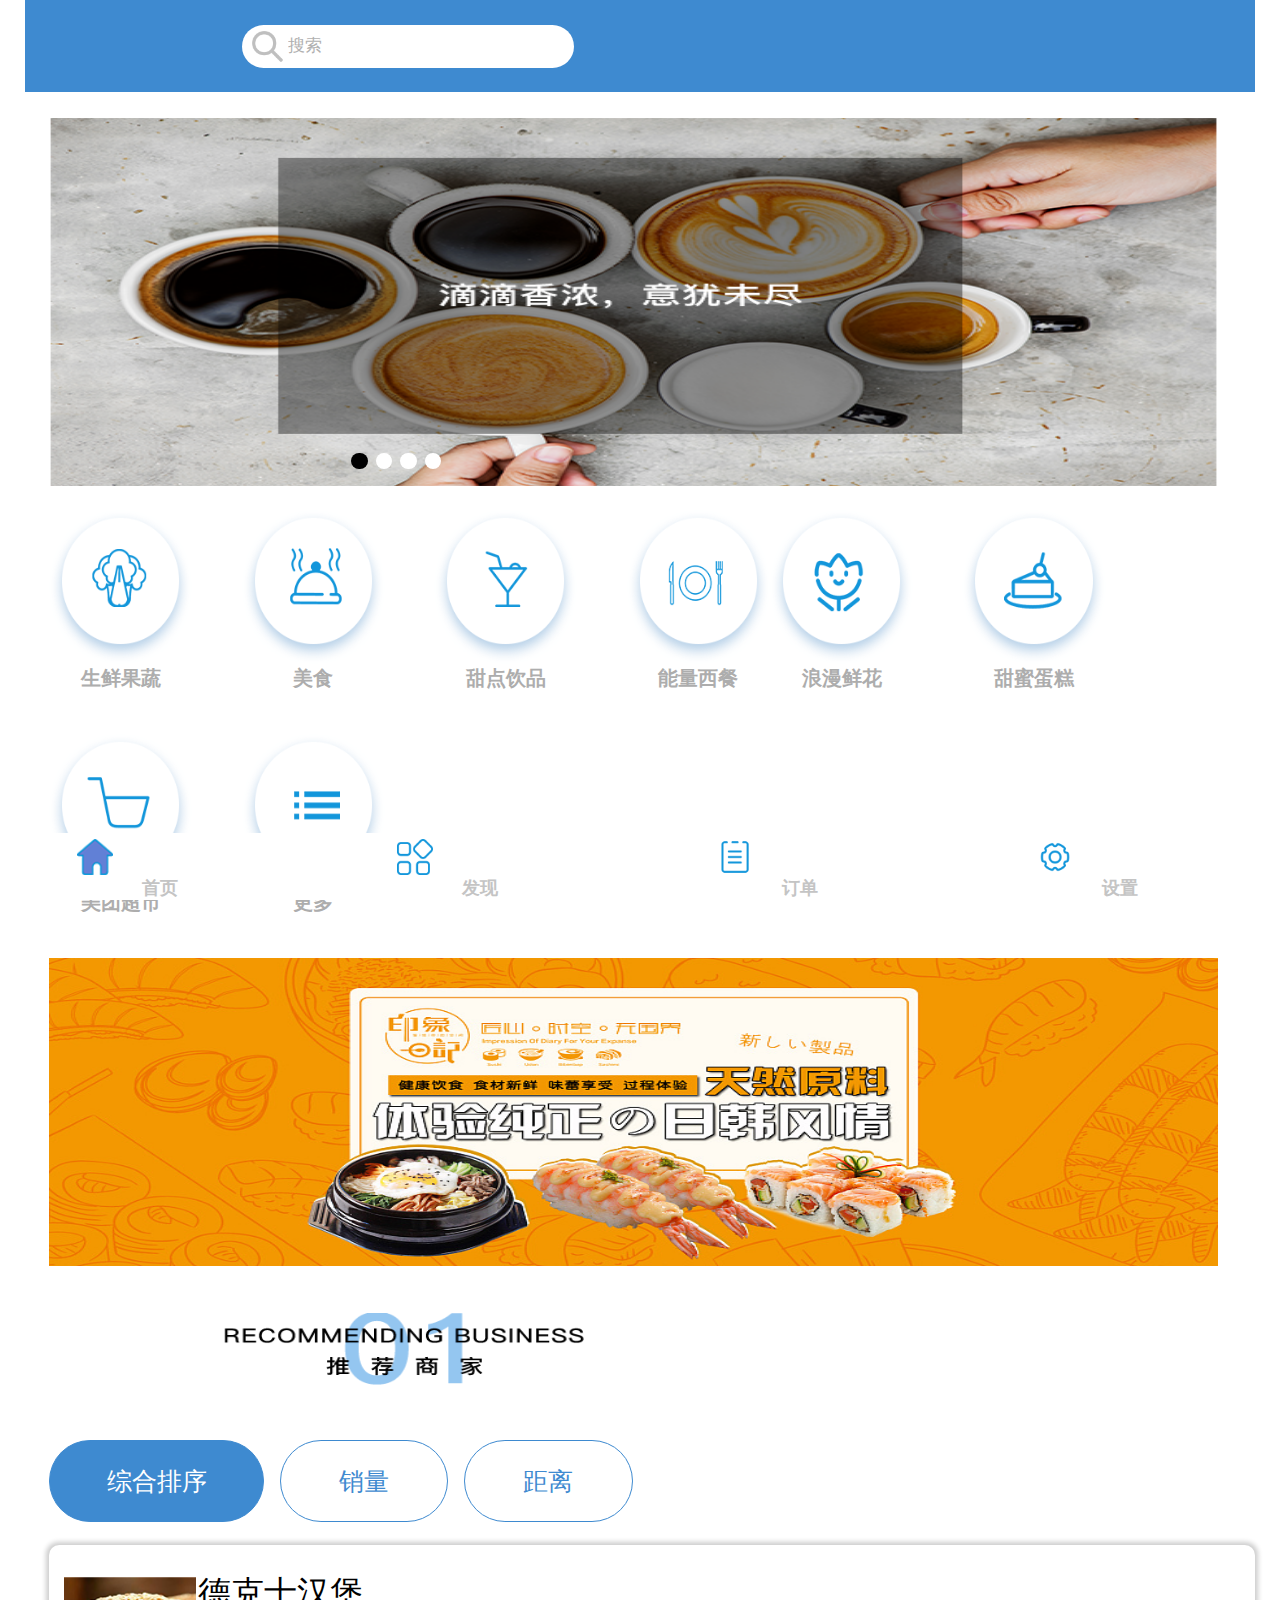
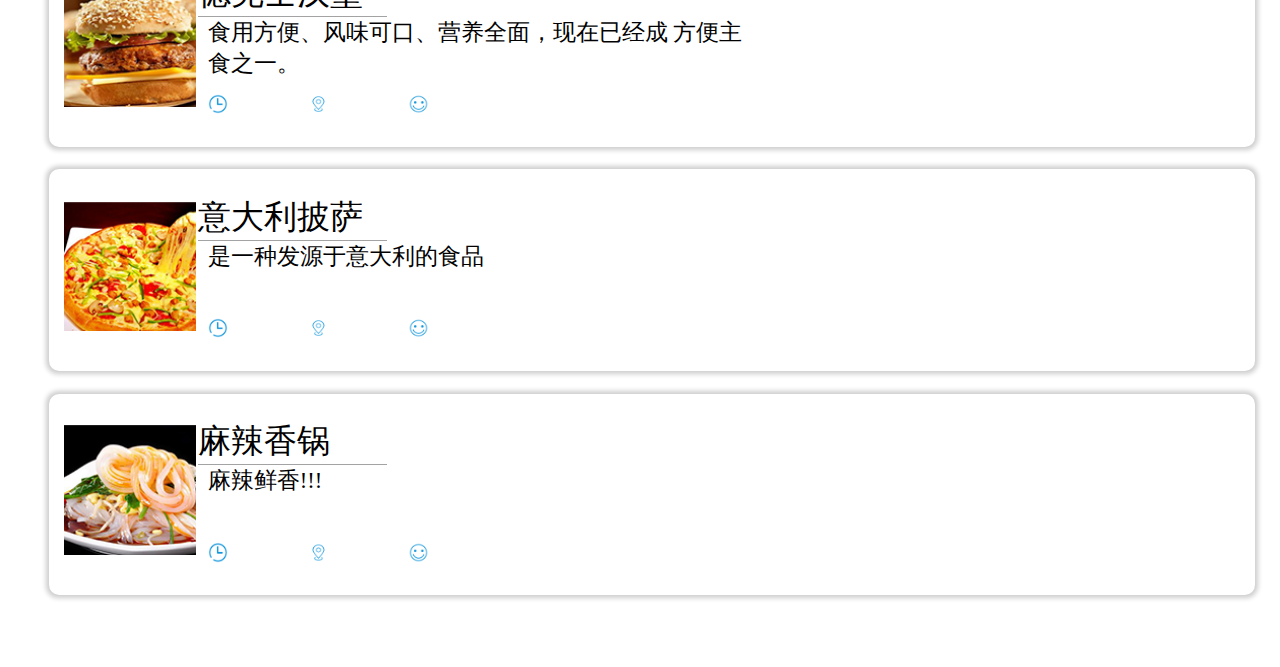
<file: index.html>
<!DOCTYPE html>
<html lang="en">
<head>
	<meta charset="UTF-8">
	<title>外卖</title>
	<meta name="viewport" content="width=device-width,initial-scale=1.0,maximum-scale=1.0,user-scalable=no">
	<link rel="stylesheet" href="css/index.css">
	<link rel="stylesheet" href="css/rem.css">
	<link rel="stylesheet" href="css/base.css">
</head>
<body>
<!-- 头部开始 -->
	<header>
		<input type="text" placeholder="搜索" style="outline: none;">
	</header>
	<!--头部结束  -->
	<!-- banner开始 -->
	<div class="banner">
		<img src="img/didi.png" alt="">
		<div class="lunbo">
			<div class="yuan"></div>
			<div class="yuan"></div>
			<div class="yuan"></div>
			<div class="yuan"></div>
		</div>
	</div>
	<!-- banner结束 -->
	<!-- 导航栏开始 -->
	<nav>
		<ul>
			<li>
				<img src="img/shucai.png" alt="">
				<h3>生鲜果蔬</h3>
			</li>
			<li>
				<img src="img/meishi.png" alt="">
				<h3>美食</h3>
			</li>
			<li>
				<img src="img/yinping.png" alt="">
				<h3>甜点饮品</h3>
			</li>
			<li>
				<img src="img/xican.png" alt="">
				<h3>能量西餐</h3>
			</li>
			<li>
				<img src="img/xianhua.png" alt="">
				<h3>浪漫鲜花</h3>
			</li>
			<li>
				<img src="img/dangao.png" alt="">
				<h3>甜蜜蛋糕</h3>
			</li>
			<li>
				<img src="img/chaoshi.png" alt="">
				<h3>美团超市</h3>
			</li>
			<li>
				<img src="img/gengduo.png" alt="">
				<h3>更多</h3>
			</li>
		</ul>
	</nav>
	<!-- 导航栏结束 -->
	<!-- 广告图开始 -->
	<div class="guang">
		<img src="img/guanggao.png" alt="">
	</div>
	<!-- 广告图结束 -->
	<!-- 推荐开始 -->
	<div class="tuijian">
		<img src="img/Recommendingbusiness.png" alt="">
	</div>
	<!-- 推荐结束 -->
	<!-- 综销距开始 -->
	<div class="zxj">
		<div class="z">综合排序</div>
		<div class="x">销量</div>
		<div class="j">距离</div>
	</div>
	<!-- 综销距结束 -->
	<!-- 内容开始 -->
	<div class="nei">
		<ul>
			<li>
				<div class="left">
					<div class="tu">
						<img src="img/hanbao.png" alt="">
					</div>
				</div>
				<div class="right">
					<div class="n1">德克士汉堡</div>
					<div class="n2">食用方便、风味可口、营养全面，现在已经成
方便主食之一。</div>
					<div class="n3">
						<div class="x">
							<div class="d1">
								<img src="img/shijian.png" alt="">
							</div>
							<div class="d2">20min</div>
						</div>
						<div class="x">
							<div class="d1">
								<img src="img/weizhi.png" alt="">
							</div>
							<div class="d2">20min</div>
						</div>
						<div class="x">
							<div class="d1">
								<img src="img/haoping.png" alt="">
							</div>
							<div class="d2">20min</div>
						</div>
					</div>
					<!-- <div class="xing"></div> -->
				</div>
			</li>
			<li>
				<div class="left">
					<div class="tu">
						<img src="img/pisa.png" alt="">
					</div>
				</div>
				<div class="right">
					<div class="n1">意大利披萨</div>
					<div class="n2">是一种发源于意大利的食品 </div>
					<div class="n3">
						<div class="x">
							<div class="d1">
								<img src="img/shijian.png" alt="">
							</div>
							<div class="d2">20min</div>
						</div>
						<div class="x">
							<div class="d1">
								<img src="img/weizhi.png" alt="">
							</div>
							<div class="d2">20min</div>
						</div>
						<div class="x">
							<div class="d1">
								<img src="img/haoping.png" alt="">
							</div>
							<div class="d2">20min</div>
						</div>
					</div>
				</div>
			</li>
			<a href="list.html"><li>
				<div class="left">
					<div class="tu">
						<img src="img/liangpi.png" alt="">
					</div>
				</div>
				<div class="right">
					<div class="n1">麻辣香锅</div>
					<div class="n2">麻辣鲜香!!!</div>
					<div class="n3">
						<div class="x">
							<div class="d1">
								<img src="img/shijian.png" alt="">
							</div>
							<div class="d2">20min</div>
						</div>
						<div class="x">
							<div class="d1">
								<img src="img/weizhi.png" alt="">
							</div>
							<div class="d2">20min</div>
						</div>
						<div class="x">
							<div class="d1">
								<img src="img/haoping.png" alt="">
							</div>
							<div class="d2">20min</div>
						</div>
					</div>
				</div>
			</li></a>
		</ul>
	</div>
	<!-- 底部开始 -->
	<div class="xia">
		<a href="">
		<div class="tu">
			<img src="img/shouyev.png" alt="">
		</div>
		<h3>首页</h3>
		</a>
		<a href="">
			<div class="tu">
			<img src="img/faxian.png" alt="">
		</div>
		<h3>发现</h3>
		</a>
		<a href="">
			<div class="tu">
			<img src="img/dingdan.png" alt="">
		</div>
		<h3>订单</h3>
		</a>
		<a href="Personal.html">
			<div class="tu">
			<img src="img/shezhi.png" alt="">
		</div>
		<h3>设置</h3>
		</a>
	</div>
</body>
</html>
</file>
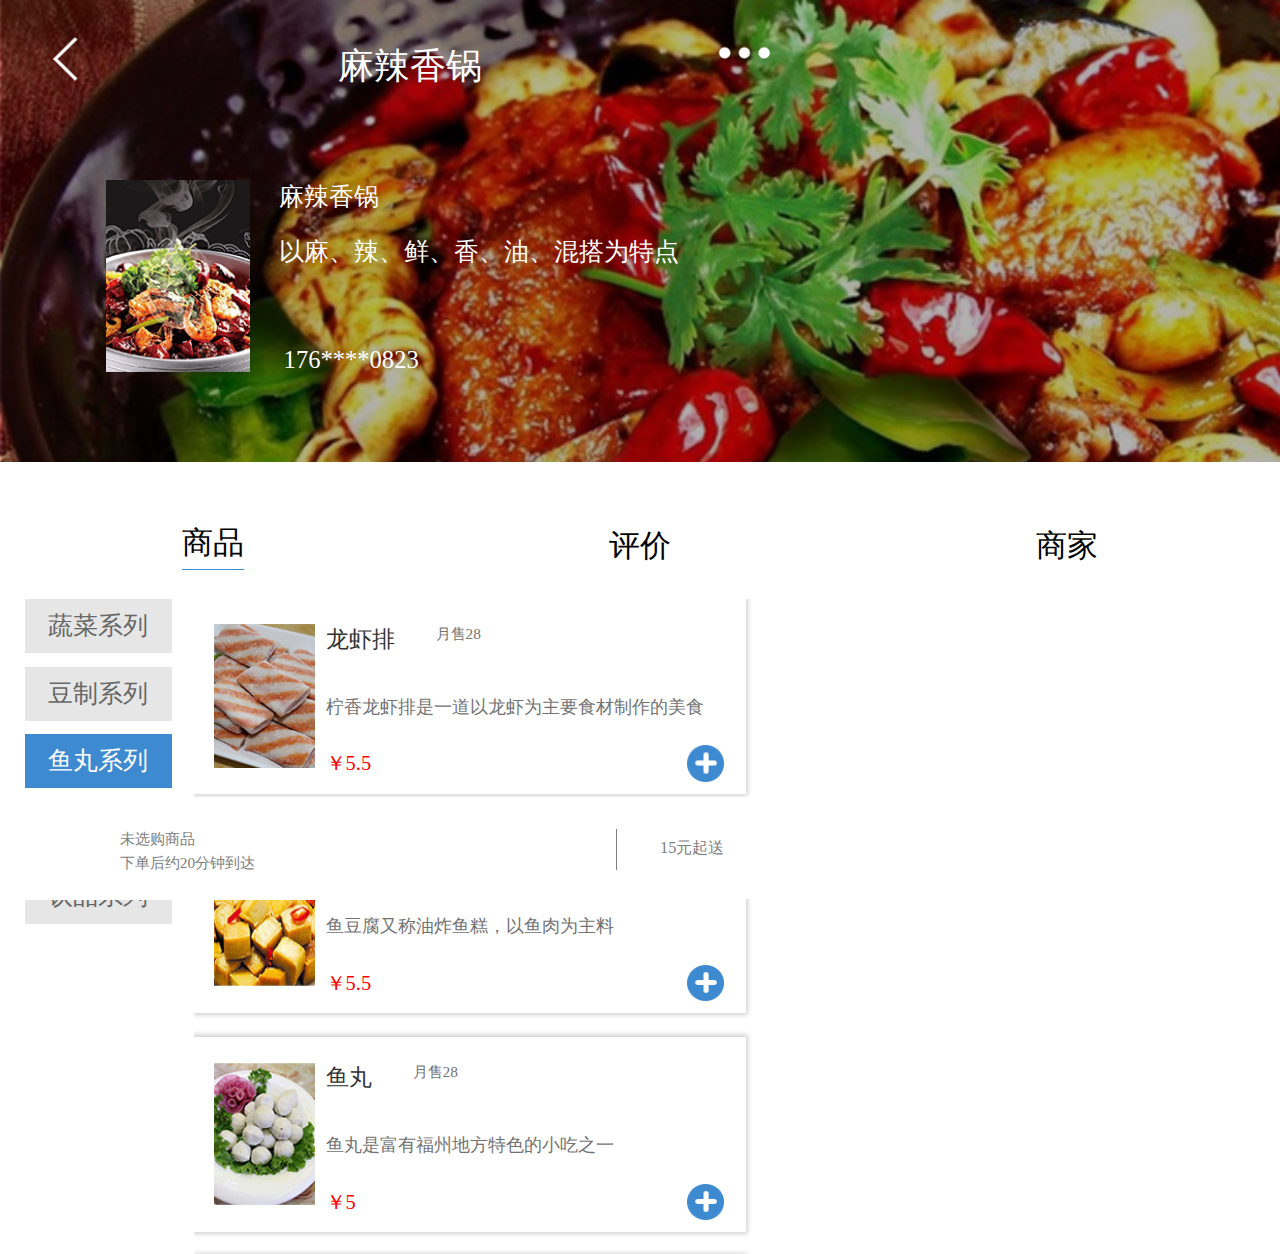
<file: list.html>
<!DOCTYPE html>
<html lang="en">
<head>
	<meta charset="UTF-8">
	<title>菜单页</title>
	<meta name="viewport" content="width=device-width,initial-scale=1.0,maximum-scale=1.0,user-scalable=no">
	<link rel="stylesheet" href="css/list.css">
	<link rel="stylesheet" href="css/rem.css">
	<link rel="stylesheet" href="css/base.css">
	<link rel="stylesheet" href="http://at.alicdn.com/t/font_909493_z1lm357cuol.css">
</head>
<body>
	<!-- 导航栏开始 -->
	<header>
		<div class="top">
			<a href="index.html"><div class="left">
				<img src="img/fanhui.png" alt="">
			</div></a>
			<div class="zhong">麻辣香锅</div>
			<div class="right">
				<img src="img/gengduo (2).png" alt="">
			</div>
		</div>
		<div class="list">
			<div class="tu">
				<img src="img/timg(3).png" alt="">
			</div>
			<div class="right">
				<div class="z">麻辣香锅</div>
				<div class="z2">以麻、辣、鲜、香、油、混搭为特点</div>
				<div class="z3">
					<i class="iconfont icon-xing"></i>
					<i class="iconfont icon-xing"></i>
					<i class="iconfont icon-xing"></i>
					<i class="iconfont icon-xing"></i>
				</div>
				<div class="z4"><i class="iconfont icon-dianhua"></i>176****0823</div>
			</div>
		</div>
	</header>
	<!-- 导航栏结束 -->
	<!-- 商品商开始 -->
	<div class="sps">
		<ul>
			<li class="shang">商品</li>
			<li>评价</li>
			<li>商家</li>
		</ul>
	</div>
	<!-- 商品商结束 -->
	<!-- 内容开始 -->
	<div class="nei">
		<div class="left">
			<ul>
				<li>蔬菜系列</li>
				<li>豆制系列</li>
				<li class="yuwan">鱼丸系列</li>
				<li>蘑菇系列</li>
				<li>饮品系列</li>
			</ul>
		</div>
		<div class="right">
			<ul>
				<li>
					<div class="tu">
						<img src="img/longxiapai.png" alt="">
					</div>
					<div class="z">
						<div class="r">
							<i class="n1">龙虾排</i>
							<i class="n2">月售28</i>
						</div>
						<p class="z1">柠香龙虾排是一道以龙虾为主要食材制作的美食</p>
						<div class="z2">
							<div class="qian">￥5.5</div>
							<div class="jia">
								<img src="img/jia.png" alt="">
							</div>
						</div>
					</div>
				</li>
				<li>
					<div class="tu">
						<img src="img/yudoufu.png" alt="">
					</div>
					<div class="z">
						<div class="r">
							<div class="n1">鱼豆腐</div>
							<div class="n2">月售28</div>
						</div>
						<div class="z1">鱼豆腐又称油炸鱼糕，以鱼肉为主料</div>
						<div class="z2">
							<div class="qian">￥5.5</div>
							<div class="jia">
								<img src="img/jia.png" alt="">
							</div>
						</div>
					</div>
				</li>
				<li>
					<div class="tu">
						<img src="img/yuwan.png" alt="">
					</div>
					<div class="z">
						<div class="r">
							<div class="n1">鱼丸</div>
							<div class="n2">月售28</div>
						</div>
						<div class="z1">鱼丸是富有福州地方特色的小吃之一</div>
						<div class="z2">
							<div class="qian">￥5</div>
							<div class="jia">
								<img src="img/jia.png" alt="">
							</div>
						</div>
					</div>
				</li>
				<li>
					<div class="tu">
						<img src="img/xiajiao.png" alt="">
					</div>
					<div class="z">
						<div class="r">
							<div class="n1">虾饺</div>
							<div class="n2">月售28</div>
						</div>
						<div class="z1">虾饺是广东地区著名的传统小吃</div>
						<div class="z2">
							<div class="qian">￥7</div>
							<div class="jia">
								<img src="img/jia.png" alt="">
							</div>
						</div>
					</div>
				</li>
				<li>
					<div class="tu">
						<img src="img/xiebang.png" alt="">
					</div>
					<div class="z">
						<div class="r">
							<div class="n1">蟹棒</div>
							<div class="n2">月售28</div>
						</div>
						<div class="z1">蟹棒，又称蟹足棒是鱼糜加工的传统产品</div>
						<div class="z2">
							<div class="qian">￥5</div>
							<div class="jia">
								<img src="img/jia.png" alt="">
							</div>
						</div>
					</div>
				</li>
			</ul>
		</div>
	</div>
	<!-- 内容结束 -->
	<!-- 底部开始 -->
	<div class="dibu">
		<div class="left">
			<div class="qwe"><i class="iconfont icon-gouwuche"></i></div>
			<div class="right">
				<div class="qwe1">未选购商品</div>
				<div class="qwe2">下单后约20分钟到达</div>
			</div>
		</div>
		<a href="method.html"><div class="right1">15元起送</div></a>
	</div>
	<!-- 底部开始 -->
</body>
</html>
</file>
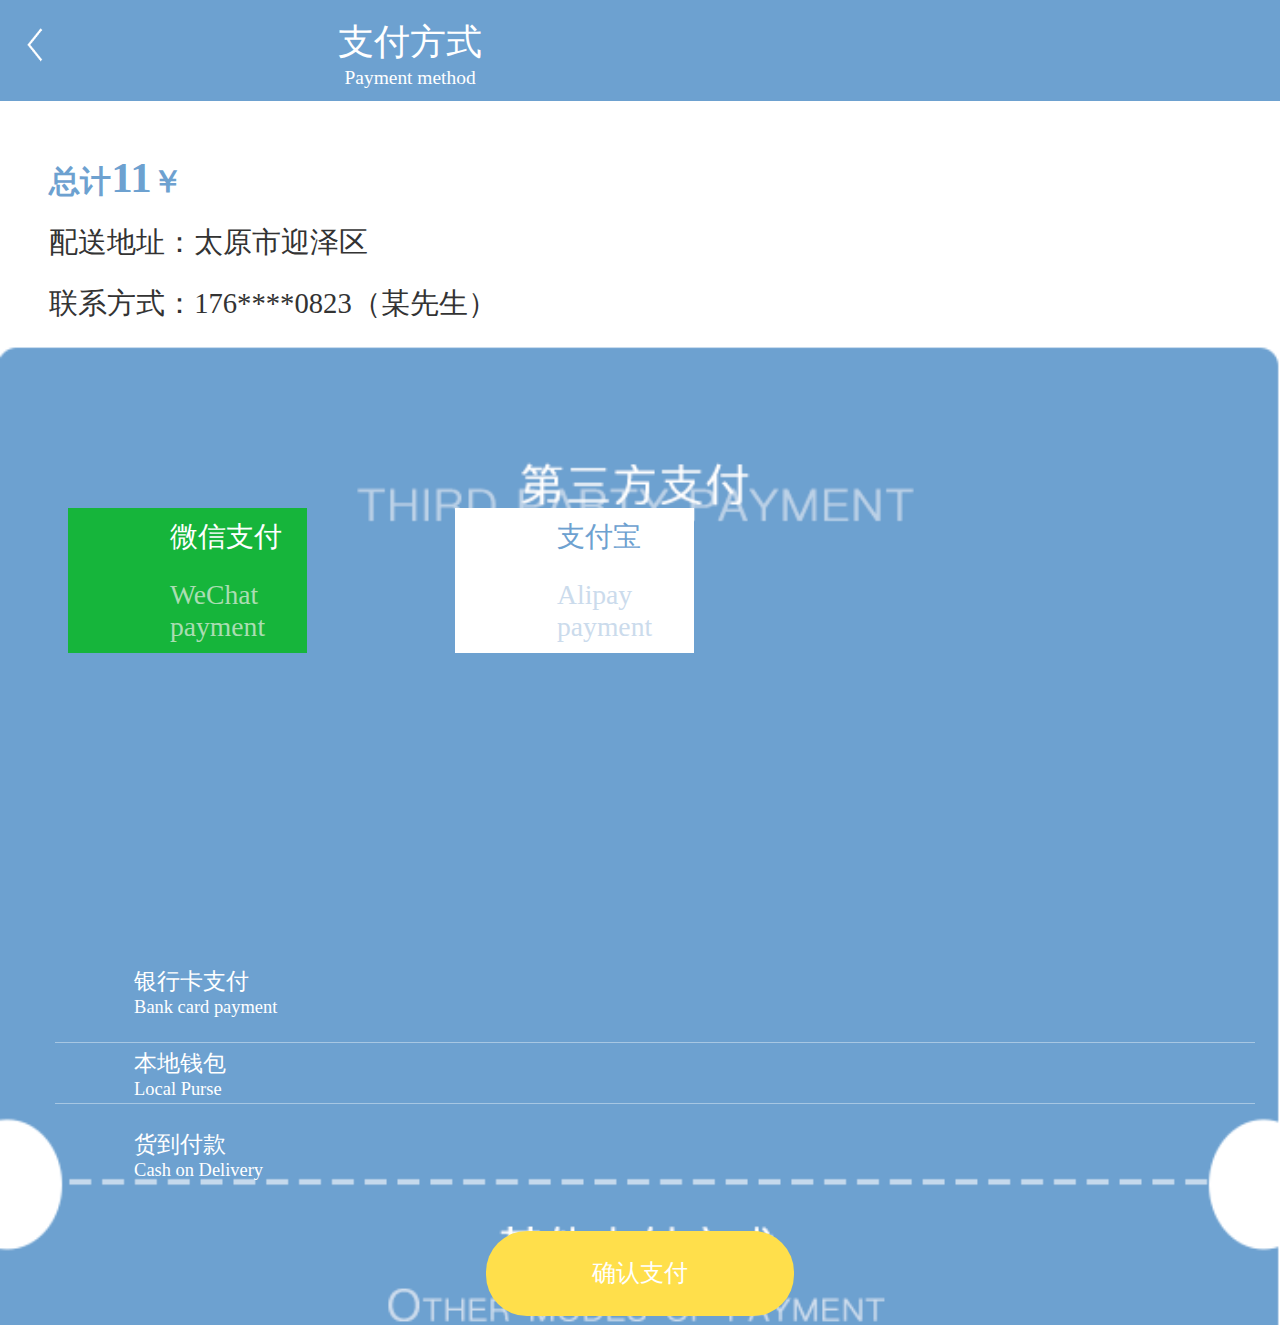
<file: method.html>
<!DOCTYPE html>
<html lang="en">
<head>
	<meta charset="UTF-8">
	<title>支付方式</title>
	<meta name="viewport" content="width=device-width,initial-scale=1.0,maximum-scale=1.0,user-scalable=no">
	<link rel="stylesheet" href="css/method.css">
	<link rel="stylesheet" href="css/rem.css">
	<link rel="stylesheet" href="css/base.css">
	<link rel="stylesheet" href="http://at.alicdn.com/t/font_911552_wh1eone0g1p.css">
</head>
<body>
	<!-- 导航栏开始 -->
	<header>
		<a href="list.html"><img src="img/fanhui.png" alt=""></a>
		<div class="wenzi">
			<h2>支付方式</h2>
			<p>Payment method</p>
		</div>
	</header>
	<!-- 导航栏结束 -->
	<!-- 总计开始 -->
	<div class="money">
		<h2>总计<span>11</span>￥</h2>
		<h3>配送地址：<span>太原市迎泽区</span></h3>
		<p>联系方式：<span>176****0823（某先生）</span></p>
	</div>
	<!-- 总计结束 -->
	<!-- 内容 开始-->
	<div class="content">
		<div class="top">
			<div class="n">
				<div class="r1"><i class="iconfont icon-weixin"></i></div>
				<div class="l1">
					<h2>微信支付</h2>
					<h3>WeChat</h3>
					<p>payment</p>
				</div>
			</div>
			<div class="n1">
				<div class="r1"><i class="iconfont icon-alipay"></i></div>
				<div class="l1">
					<h2>支付宝</h2>
					<h3>Alipay </h3>
					<p>payment</p>
				</div>
			</div>
		</div>
		<div class="xia">
			<ul>
				<li>
					<div class="yin"><i class="iconfont icon-yinhangqiashezhi"></i></div>
					<div class="zi">
						<h3>银行卡支付</h3>
						<p>Bank card payment</p>
					</div>
				</li>
				<li>
					<div class="yin"><i class="iconfont icon-tubiaolunkuo-"></i></div>
					<div class="zi">
						<h3>本地钱包</h3>
						<p>Local Purse</p>
					</div>
				</li>
				<li>
					<div class="yin"><i class="iconfont icon-huodaofukuan"></i></div>
					<div class="zi">
						<h3>货到付款</h3>
						<p>Cash on Delivery</p>
					</div>
				</li>
			</ul>
		</div>
		<div class="dibu">
			<a href="touch.html"><div class="wai">
				<p>确认支付</p>
			</div></a>
		</div>
	</div>
</body>
</html>
</file>
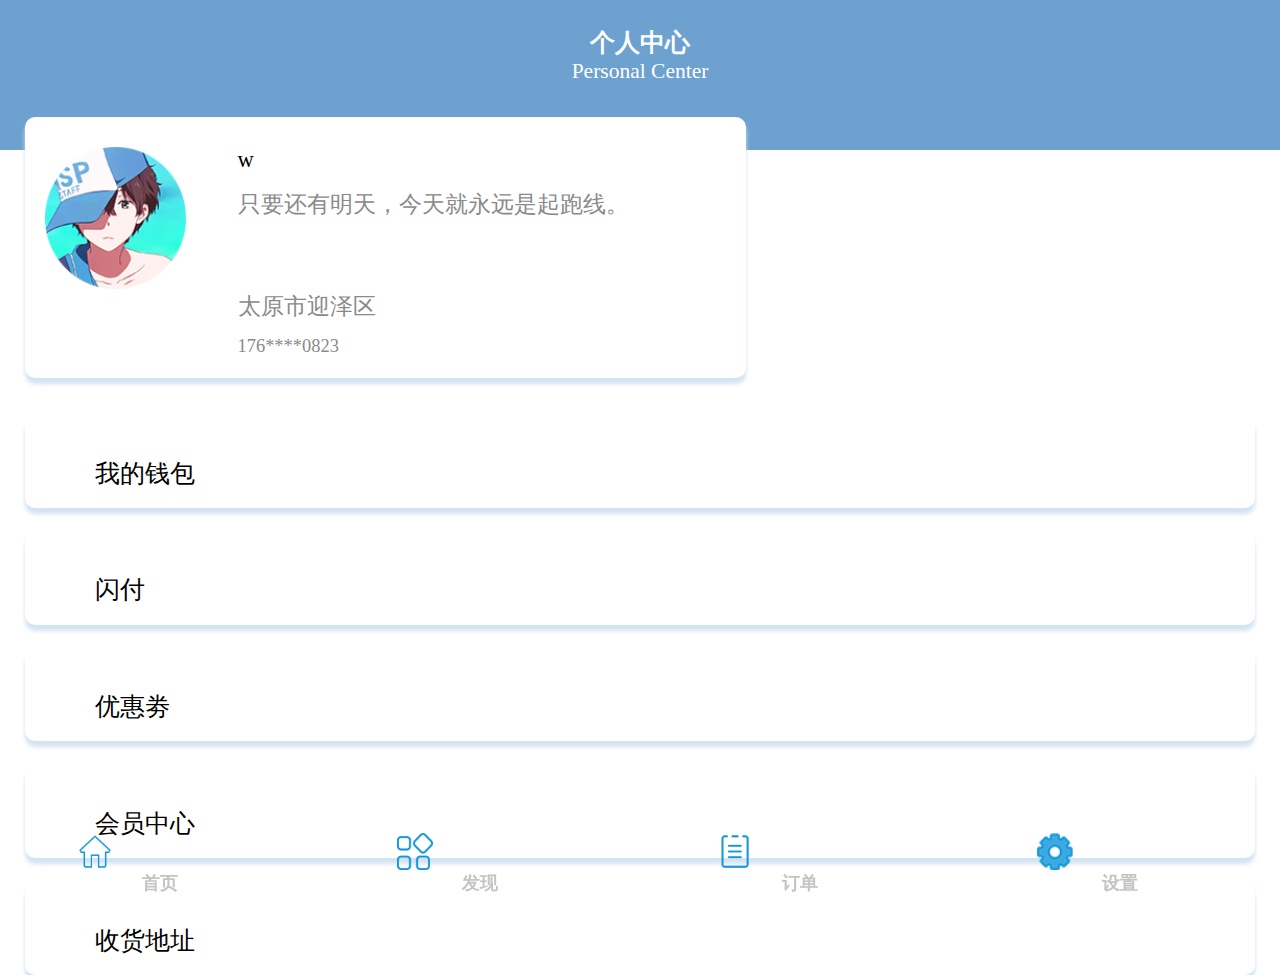
<file: Personal.html>
<!DOCTYPE html>
<html lang="en">
<head>
	<meta charset="UTF-8">
	<title>个人中心</title>
	<meta name="viewport" content="width=device-width,initial-scale=1.0,maximum-scale=1.0,user-scalable=no">
	<link rel="stylesheet" href="css/Personal.css">
	<link rel="stylesheet" href="css/rem.css">
	<link rel="stylesheet" href="css/base.css">
	<link rel="stylesheet" href="http://at.alicdn.com/t/font_913395_vr5qx56hm1.css">
</head>
<body>
	<header>
		<div class="left"><i class="iconfont icon-shezhi2"></i></div>
		<div class="z">
			<h3>个人中心</h3>
			<p>Personal Center</p>
		</div>
		<div class="right"><i class="iconfont icon-xinxi"></i></div>
	</header>
	<div class="xinxi">
		<div class="left">
			<img src="img/298e2b3779f2b99d2ad9f8416ae2eeee46359347166a7-R8m72o_fw658.png" alt="">
		</div>
		<div class="right">
			<p>w</p>
			<h2>只要还有明天，今天就永远是起跑线。</h2>
			<div class="wz">
				<i class="iconfont icon-star"></i>
				<i class="iconfont icon-star"></i>
				<i class="iconfont icon-star"></i>
				<i class="iconfont icon-star"></i>
			</div>
			<h3><i class="iconfont icon-weizhi"></i>太原市迎泽区</h3>
			<div class="dh"><i class="iconfont icon-weibiaoti-"></i>176****0823</div>
		</div>
	</div>
	<div class="neirong">
		<ul>
			<li><i class="iconfont icon-qianbao"></i><p>我的钱包</p></li>
			<li><i class="iconfont icon-quick-pass"></i><p>闪付</p></li>
			<li><i class="iconfont icon-wodeyouhuijuan"></i><p>优惠劵</p></li>
			<li><i class="iconfont icon-huiyuan"></i><p>会员中心</p></li>
			<li><i class="iconfont icon-shouhuodizhi-"></i><p>收货地址</p></li>
		</ul>
	</div>
	<div class="xia">
		<a href="index.html">
		<div class="tu">
			<img src="img/shouye.png" alt="">
		</div>
		<h3>首页</h3>
		</a>
		<a href="">
			<div class="tu">
			<img src="img/faxian.png" alt="">
		</div>
		<h3>发现</h3>
		</a>
		<a href="">
			<div class="tu">
			<img src="img/dingdan.png" alt="">
		</div>
		<h3>订单</h3>
		</a>
		<a href="">
			<div class="tu">
			<img src="img/shezhiv.png" alt="">
		</div>
		<h3>设置</h3>
		</a>
	</div>
</body>
</html>
</file>
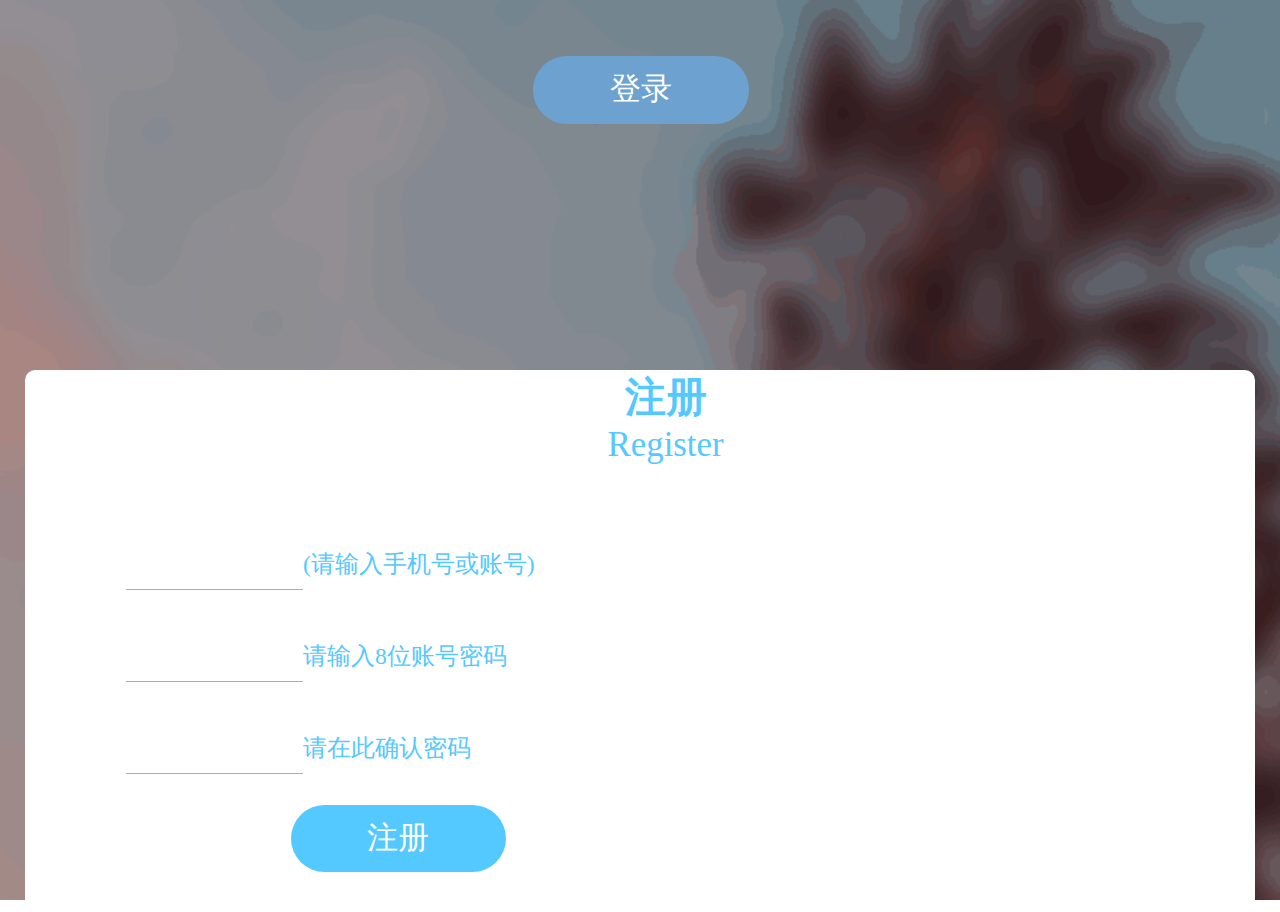
<file: register.html>
<!DOCTYPE html>
<html lang="en">
<head>
	<meta charset="UTF-8">
	<title>注册</title>
	<meta name="viewport" content="width=device-width,initial-scale=1.0,maximum-scale=1.0,user-scalable=no">
	<link rel="stylesheet" href="css/register.css">
	<link rel="stylesheet" href="css/rem.css">
	<link rel="stylesheet" href="css/base.css">
	<link rel="stylesheet" href="http://at.alicdn.com/t/font_913312_eaaud9gxmfh.css">
</head>
<body>
	<header>
		<a href="Sign in.html"><div class="top">登录</div></a>
		<div class="zhong">
			<div class="top1">
				<h3>注册</h3>
				<p>Register</p>
			</div>
			<ul>
				<li>
					<div class="left"><i class="iconfont icon-zhanghao"></i></div>
					<input type="text">
					<p>(请输入手机号或账号)</p>
				</li>
				<li>
					<div class="left"><i class="iconfont icon-mima"></i></div>
					<input type="password">
					<p>请输入8位账号密码</p>
				</li>
				<li>
					<div class="left"><i class="iconfont icon-mima"></i></div>
					<input type="password">
					<p>请在此确认密码</p>
				</li>
			</ul>
			<a href="Sign in.html"><div class="xia">注册</div></a>
		</div>
	</header>
</body>
</html>
</file>
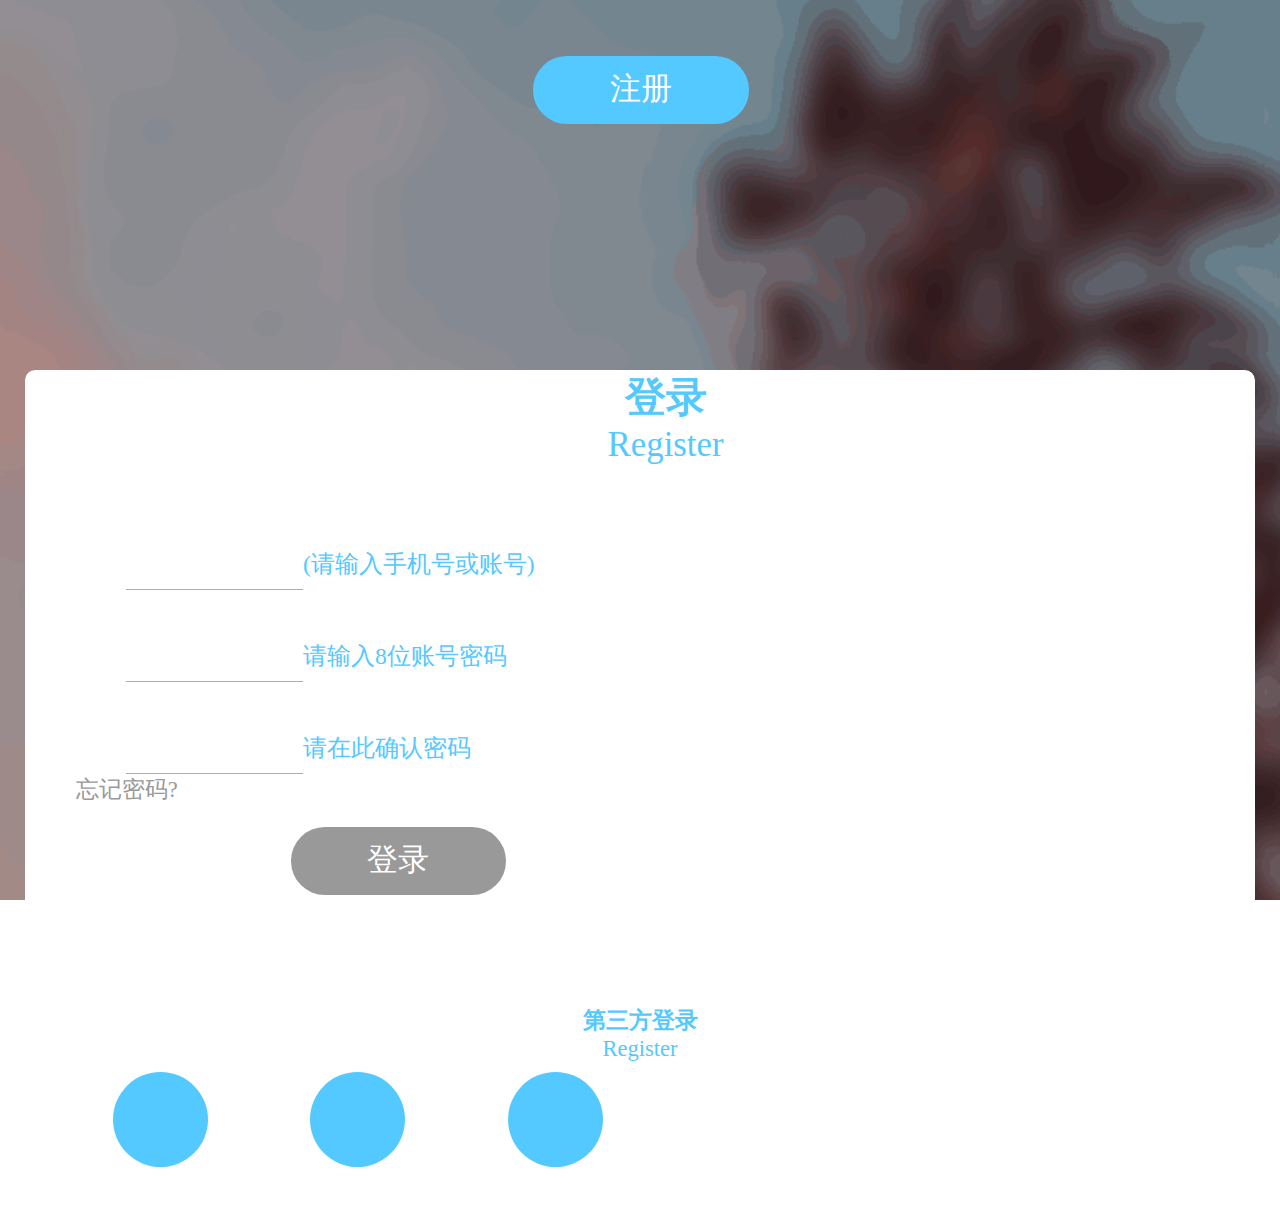
<file: Sign in.html>
<!DOCTYPE html>
<html lang="en">
<head>
	<meta charset="UTF-8">
	<title>登录</title>
	<meta name="viewport" content="width=device-width,initial-scale=1.0,maximum-scale=1.0,user-scalable=no">
	<link rel="stylesheet" href="css/Sign in.css">
	<link rel="stylesheet" href="css/rem.css">
	<link rel="stylesheet" href="css/base.css">
	<link rel="stylesheet" href="http://at.alicdn.com/t/font_913312_hiebal9moad.css">
</head>
<body>
	<header>
		<a href="register.html"><div class="top">注册</div></a>
		<div class="zhong">
			<div class="top1">
				<h3>登录</h3>
				<p>Register</p>
			</div>
			<ul>
				<li>
					<div class="left"><i class="iconfont icon-zhanghao"></i></div>
					<input type="text">
					<p>(请输入手机号或账号)</p>
				</li>
				<li>
					<div class="left"><i class="iconfont icon-mima"></i></div>
					<input type="password">
					<p>请输入8位账号密码</p>
				</li>
				<li>
					<div class="left"><i class="iconfont icon-mima"></i></div>
					<input type="password">
					<p>请在此确认密码</p>
				</li>
			</ul>
			<div class="cuo">忘记密码?</div>
			<a href="index.html"><div class="xia">登录</div></a>
		</div>
		<div class="dibu">
			<div class="d">
				<h3>第三方登录</h3>
				<p>Register</p>
			</div>
			<div class="d1">
				<ul>
					<li><i class="iconfont icon-qq"></i></li>
					<li><i class="iconfont icon-weixin"></i></li>
					<li><i class="iconfont icon-weibo"></i></li>
				</ul>
			</div>
		</div>
	</header>
</body>
</html>
</file>
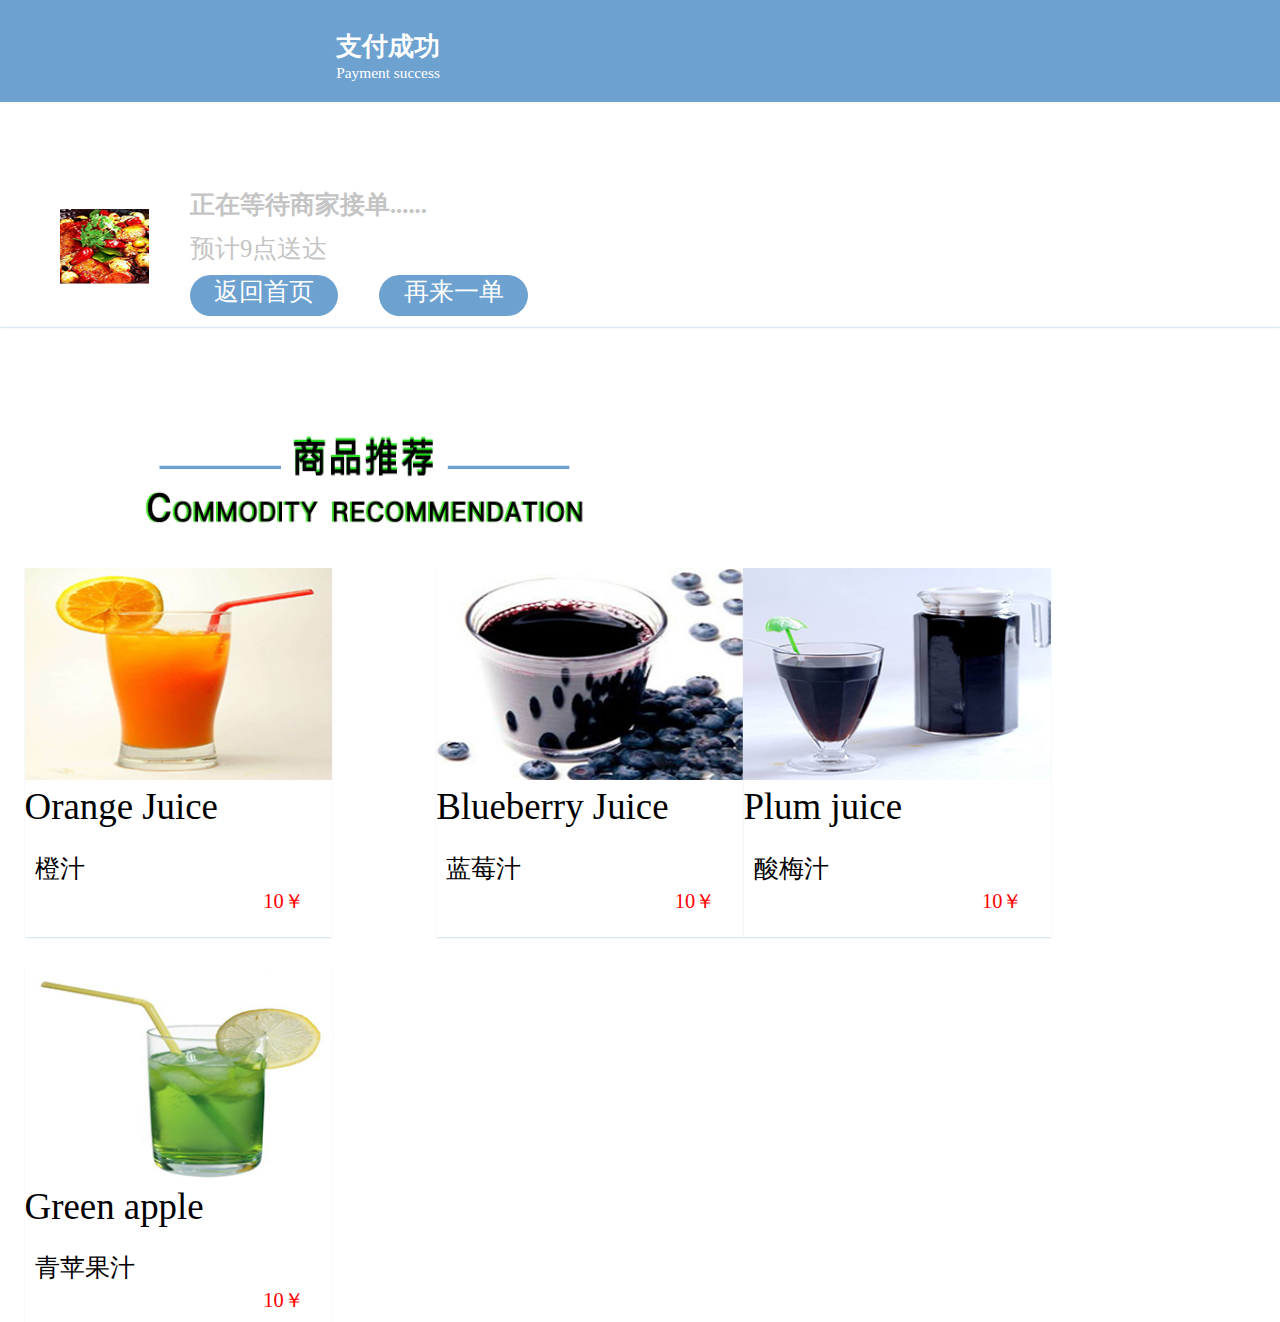
<file: success.html>
<!DOCTYPE html>
<html lang="en">
<head>
	<meta charset="UTF-8">
	<title>支付成功</title>
	<meta name="viewport" content="width=device-width,initial-scale=1.0,maximum-scale=1.0,user-scalable=no">
	<link rel="stylesheet" href="css/success.css">
	<link rel="stylesheet" href="css/rem.css">
	<link rel="stylesheet" href="css/base.css">
	<link rel="stylesheet" href="http://at.alicdn.com/t/font_913137_4q6t0562fyx.css">
</head>
<body>
	<header>
		<a href="list.html"><div class="left"><i class="iconfont icon-fanhui"></i></div></a>
		<div class="right">
			<h3>支付成功</h3>
			<p>Payment success</p>
		</div>
	</header>
	<div class="receipt">
		<div class="left">
			<img src="img/timg(2).png" alt="">
		</div>
		<div class="right">
			<h3>正在等待商家接单......</h3>
			<p>预计9点送达</p>
			<div class="fz">
				<a href="index.html"><div class="f">返回首页</div></a>
				<a href="list.html"><div class="z">再来一单</div></a>
			</div>
		</div>
	</div>
	<div class="sp">
		<img src="img/sp.png" alt="">
	</div>
	<div class="content">
		<ul>
			<li>
				<div class="z">
					<img src="img/timg(6).png" alt="">
				</div>
				<div class="z1">Orange Juice</div>
				<div class="z2">橙汁</div>
				<div class="z3"><span>10</span>￥</div>
			</li>
			<li>
				<div class="z">
					<img src="img/timg(7).png" alt="">
				</div>
				<div class="z1">Blueberry Juice</div>
				<div class="z2">蓝莓汁</div>
				<div class="z3"><span>10</span>￥</div>
			</li>
			<li>
				<div class="z">
					<img src="img/timg(8).png" alt="">
				</div>
				<div class="z1">Plum juice</div>
				<div class="z2">酸梅汁</div>
				<div class="z3"><span>10</span>￥</div>
			</li>
			<li>
				<div class="z">
					<img src="img/u=1651252869,1728967466&fm=26&gp=0.png" alt="">
				</div>
				<div class="z1">Green apple</div>
				<div class="z2">青苹果汁</div>
				<div class="z3"><span>10</span>￥</div>
			</li>
		</ul>
	</div>
</body>
</html>
</file>
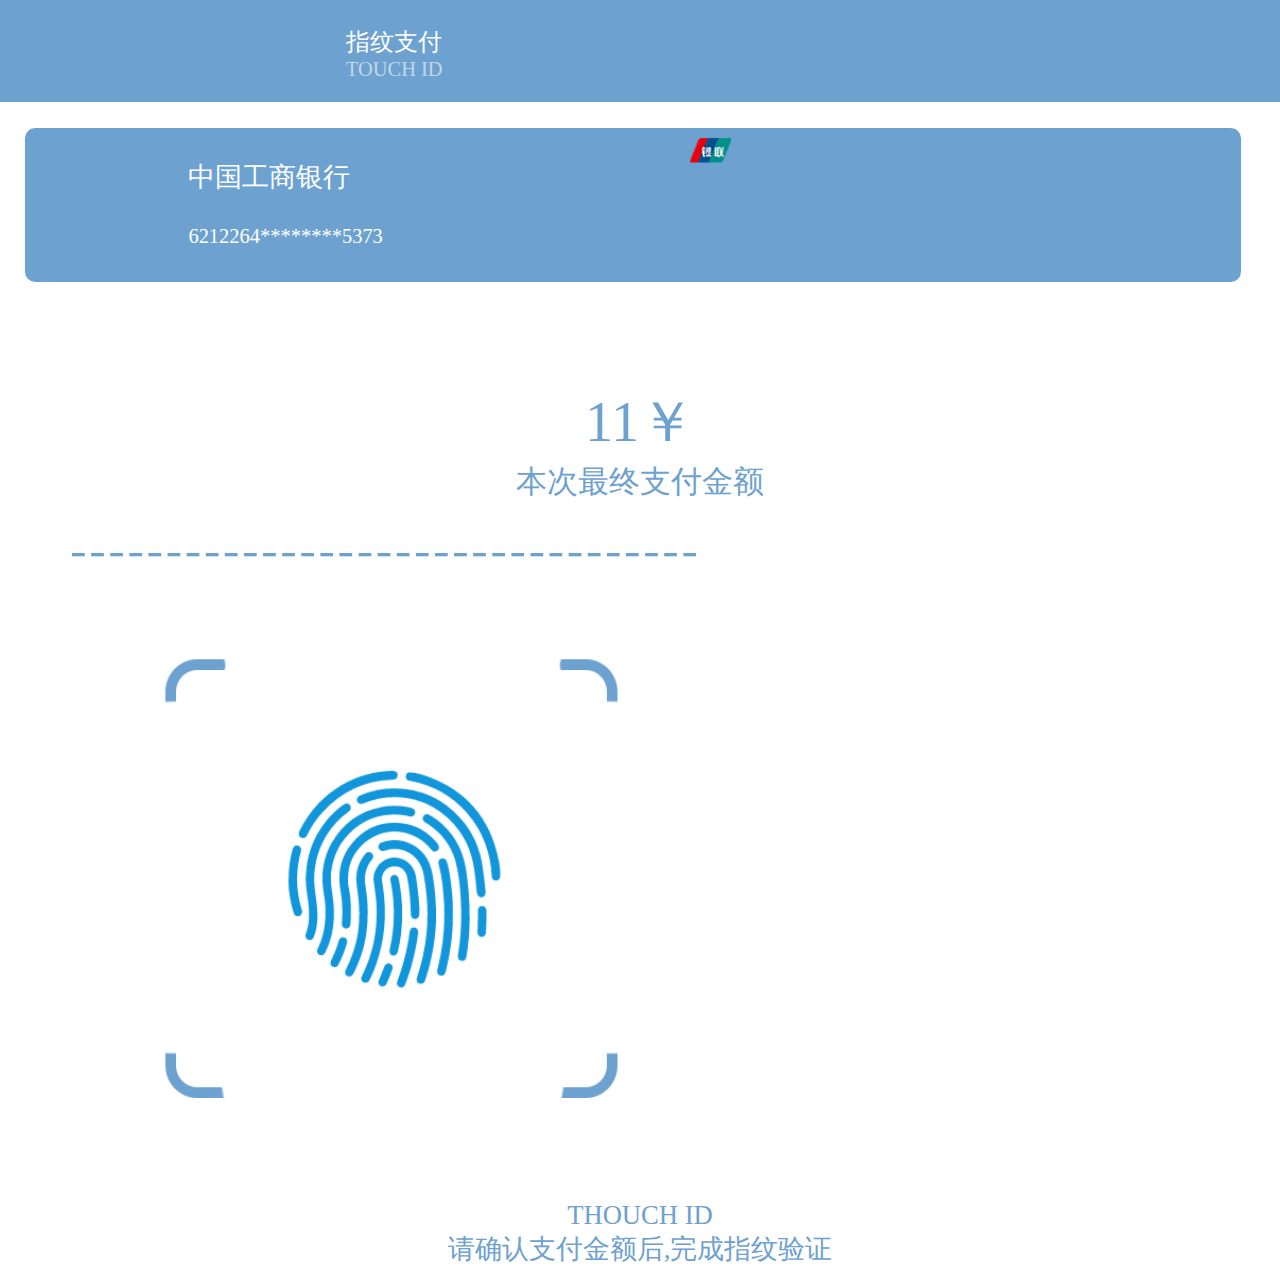
<file: touch.html>
<!DOCTYPE html>
<html lang="en">
<head>
	<meta charset="UTF-8">
	<title>指纹支付</title>
	<meta name="viewport" content="width=device-width,initial-scale=1.0,maximum-scale=1.0,user-scalable=no">
	<link rel="stylesheet" href="css/touch.css">
	<link rel="stylesheet" href="css/rem.css">
	<link rel="stylesheet" href="css/base.css">
	<link rel="stylesheet" href="http://at.alicdn.com/t/font_913137_4q6t0562fyx.css">
</head>
<body>
	<!-- 头部开始 -->
	<header>
		<a href="method.html"><div class="right"><i class="iconfont icon-fanhui"></i></div></a>
		<div class="left">
			<h3>指纹支付</h3>
			<p>TOUCH  ID</p>
		</div>
	</header>
	<!-- 头部结束 -->
	<!-- 银行卡开始 -->
	<div class="Bank">
		<div class="lcon"><i class="iconfont icon-gongshangyinxing"></i></div>
		<div class="zi">
			<h3>中国工商银行</h3>
			<p>6212264********5373</p>
		</div>
		<div class="yinlian">
			<img src="img/yinlian.png" alt="">
		</div>
	</div>
	<!-- 银行卡结束 -->
	<!-- 内容开始 -->
	<div class="content">
		<h3><span>11</span>￥</h3>
		<p>本次最终支付金额</p>
	</div>
	<a href="success.html"><div class="zhiwen">
		<img src="img/zhiwenjiesuo.png" alt="">
	</div></a>
	<div class="dibu">
		<h3>THOUCH  ID</h3>
		<p>请确认支付金额后,完成指纹验证</p>
	</div>
</body>
</html>
</file>
<file: css/index.css>
/*
* @Author: lenovo
* @Date:   2018-11-07 11:07:08
* @Last Modified by:   lenovo
* @Last Modified time: 2018-11-12 19:00:34
*/
html,bady{
	width: 100%;
	height: 100%;
	padding-right: 0.24rem;
	padding-left: 0.24rem;
}
header{
	width: 100%;
	height: 0.9rem;
	background: #3e8ad0;
	padding-top: 0.24rem;
	/* padding-right: 0.24rem; */
}
header input{
	display: block;
	width: 3.25rem;
	height: 0.42rem;
	background: #fff;
	background-image: url('../img/sousuo.png');
	background-size: 0.3rem 0.3rem;
	background-repeat: no-repeat;
	background-position: 0.10rem 0.06rem;
	border-radius: 0.21rem;
	margin-left: 2.12rem;
	border: none;
	padding-left: 0.45rem;
}
::-webkit-input-placeholder{
	color: #b0b0b0;
	font-size: 0.17rem;	
}

.banner{
	width: 95%;
	height: 3.6rem;
	/* background: pink; */
	margin-left: 0.24rem;
	position: relative;
	margin-top: 0.25rem;
	margin-right: 0.24rem;
}
.banner img{
	width: 100%;
	height: 100%;
}
.banner .lunbo{
	width: 1.05rem;
	height: 0.19rem;
	/* background: blue; */
	position: absolute;
	top: 3.27rem;
	left: 2.95rem;
}
.banner .lunbo .yuan{
	width: 0.16rem;
	height: 0.16rem;
	border-radius: 50%;
	background: #ffffff;
	float: left;
	margin-right: 0.08rem;
}
.banner .lunbo .yuan:nth-child(1){
	background: black;
}
nav{
	width: 100%;
	height: 4.38rem;
	padding-top: 0.23rem;
	/* background: pink; */
	margin-left: 0.24rem;
}
nav ul li{
	width: 1.4rem;
	height: 1.95rem;
	/* background: blue; */
	float: left;
	margin-right: 0.48rem;
	margin-bottom: 0.24rem;
}
nav ul li h3{
	color: #adadad;
	font-size: 0.2rem;
	text-align: center;
}
nav ul li img{
	width: 100%;
	height: 1.5rem;
	display: block;
}
nav ul li:nth-child(4){
	margin-right: 0;
}
nav ul li:nth-child(8){
	margin-right: 0;
}
.guang{
	width: 100%;
	height: 3rem;
	/* background: pink; */
	margin-left: 0.24rem;
}
.guang img{
	width: 95%;
	height: 100%;
}
.tuijian{
	width: 3.7rem;
	height: 0.9rem;
	/* background: pink; */
	margin-top: 0.68rem;
	margin-left: 1.85rem;
}
.tuijian img{
	width: 100%;
	height: 100%;
}
.zxj{
	width: 5.8rem;
	height: 0.8rem;
	/* background: pink; */
	margin-top: 0.35rem;
	margin-left: 0.24rem;
}
.zxj .z{
	width: 2.1rem;
	height: 0.8rem;
	background: #3e8ad0;
	float: left;
	border-radius: 0.4rem;
	color: #ffffff;
	font-size: 0.24rem;
	text-align: center;
	line-height: 0.8rem;
	margin-right: 0.15rem;
	border: 1px solid #3e8ad0;
}
.zxj .x{
	width: 1.65rem;
	height: 0.8rem;
	background: #ffffff;
	float: left;
	border-radius: 0.4rem;
	font-size: 0.24rem;
	text-align: center;
	line-height: 0.8rem;
	color: #3e8ad0;
	margin-right: 0.15rem;
	border: 1px solid #3e8ad0;
}
.zxj .j{
	width: 1.65rem;
	height: 0.8rem;
	background: #ffffff;
	float: left;
	border-radius: 0.4rem;
	font-size: 0.24rem;
	text-align: center;
	line-height: 0.8rem;
	color: #3e8ad0;
	border: 1px solid #3e8ad0;
}
.nei{
	height: 7.05rem;
	margin-left: 0.24rem;
	margin-top: 0.23rem;
	margin-bottom: 0.65rem;
}
.nei li{
	width: 100%;
	height: 1.97rem;
	/* background: pink; */
	margin-bottom: 0.22rem;
	border-radius: 0.1rem;
	box-shadow: 0 0 0.05rem 0.02rem rgba(0, 0, 0, 0.2);
}
.nei li .left{
	width: 1.45rem;
	height: 1.97rem;
	/* background: blue; */
	float: left;
}
.nei li .left .tu{
	width: 1.28rem;
	height: 1.28rem;
	/* background: orange; */
	margin-top: 0.3rem;
	margin-left: 0.15rem;
}
.nei li .left .tu img{
	width: 100%;
	height: 100%;
}
.nei li .right{
	width: 5.57rem;
	height: 1.97rem;
	/* background: green; */
	float: left;
	position: relative;
	padding-top: 0.25rem;
	padding-bottom: 0.25rem;
}
.nei li .right .xing{
	width: 1.65rem;
	height: 0.2rem;
	background: yellow;
	position: absolute;
	top: 0.08rem;
	right: 0.26rem;
}
.nei li .right .n1{
	width: 1.85rem;
	height: 0.45rem;
	/* background: pink; */
	color: #000;
	font-size: 0.32rem;
	/* text-align: center; */
	border-bottom: 1px solid #a3a3a3;
}
.nei li .right .n2{
	width: 5.3rem;
	height: 0.65rem;
	/* background: orange; */
	margin-left: 0.1rem;
	color: #010101;
	font-size: 0.22rem;
}
.nei li .right .n3{
	width: 2.95rem;
	height: 0.2rem;
	/* background: green; */
	margin-left: 0.1rem;
	margin-top: 0.1rem;
}
.nei li .right .n3 .x{
	width: 0.78rem;
	height: 0.2rem;
	/* background: blue; */
	float: left;
	margin-right: 0.2rem;
}
.nei li .right .n3 .x .d1{
	width: 0.2rem;
	height: 0.2rem;
	/* background: green; */
	float: left;
}
.nei li .right .n3 .x .d2{
	width: 0.55rem;
	height: 0.2rem;
	/* background: pink; */
	float: left;
	color: #242424;
	font-size: 0.15px;
}
.nei li .right .n3 .x .d1 img{
	display: block;
	width: 100%;
	height: 100%;
}
.nei li .right .n3 .x2{
	width: 0.78rem;
	height: 0.2rem;
	/* background: blue; */
	float: left;
	margin-right: 0.2rem;
}
.nei li .right .n3 .x3{
	width: 0.78rem;
	height: 0.2rem;
	/* background: blue; */
	float: left;
}
.xia{
	width: 100%;
	height: 0.65rem;
	background: #fff;
	position: fixed;
	bottom: 0;
	left: 0;
	padding-top: 0.05rem;
}
.xia a{
	display: block;
	width: 25%;
	height: 100%;
	/* background: red; */
	float: left;
}
.xia a h3{
	color: #c4c4c4;
	font-size: 0.18rem;
	text-align: center;
}
.xia a .tu{
	width: 0.35rem;
	height: 0.36rem;
	/* background: blue; */
	margin-left: 0.75rem;
}
.xia a img{
	display: block;
	width: 0.35rem;
	height: 0.36rem;
}
</file>
<file: css/rem.css>
/*
* @Author: lenovo
* @Date:   2018-11-07 11:11:37
* @Last Modified by:   lenovo
* @Last Modified time: 2018-11-07 11:18:33
*/
/* 改变不同手机的html字体大小 */

/* 媒体查询      屏幕的宽度（最下宽度时320px） */
@media screen and (min-width: 320px){
	html{
		font-size: calc(320/750*100px);
	}
}
@media screen and (min-width: 375px){
	html{
		font-size: calc(375/750*100px);
	}
}

@media screen and (min-width: 414px){
	html{
		font-size: calc(414/750*100px);
	}
}

@media screen and (min-width: 750px){
	html{
		font-size: calc(750/750*100px);
	}
}
@media screen and (min-width: 768px){
	html{
		font-size: calc(768/750*100px);
	}
}
</file>
<file: css/base.css>
/*
* @Author: lenovo
* @Date:   2018-11-07 11:19:46
* @Last Modified by:   lenovo
* @Last Modified time: 2018-11-07 11:22:02
*/
*{
	padding: 0;
	margin: 0;
	list-style: none;
	box-sizing: border-box;
}
a{
	text-decoration: none;
	color: #333;
}
i{
	font-style: normal;
}
</file>
<file: css/list.css>
/*
* @Author: lenovo
* @Date:   2018-11-07 11:07:44
* @Last Modified by:   lenovo
* @Last Modified time: 2018-11-12 20:38:27
*/
html,body{
	width: 100%;
	height: 100%;
}
header{
	width: 100%;
	height: 4.51rem;
	background: #3e8ad0;
	background-image: url('../img/juxing.png');
	background-size: 100%;
	display: flex;
	flex-direction: column;
	padding-left: 0.24rem;
	padding-right: 0.24rem;
}
header img{
	width: 100%;
	height: 100%;
}
header .top{
	width: 100%;
	height: 1.3rem;
	display: flex;
	flex-direction: row;
	padding-left: 0.24rem;
	padding-right: 0.24rem;
}
header .top .left{
	width: 1.65rem;
	height: 1.3rem;
}
header .top .zhong{
	width: 3.74rem;
	height: 1.3rem;
	font-size: 0.35rem;
	text-align: center;
	line-height: 1.3rem;
	color: #fff;
}
header .top .right{
	width: 1.65rem;
	height: 1.3rem;
}
header .list{
	width: 100%;
	height: 3.21rem;
	/* background: green; */
	padding-right: 0.24rem;
	padding-left: 0.24rem;
	padding-top: 0.46rem;
	display: flex;
	/* flex-direction: row; */
}
header .list .tu{
	width: 1.4rem;
	height: 1.88rem;
}
header .list img{
	display: block;
	width: 1.4rem;
	height: 1.88rem;
	margin-left: 0.56rem;
}
header .list .z{
	height: 0.24rem;
	/* background: yellow; */
	font-size: 0.24rem;
	color: #fff;
	margin-left: 0.84rem;
}
header .list .z2{
	height: 0.24rem;
	/* background: pink; */
	font-size: 0.24rem;
	color: #fff;
	margin-left: 0.84rem;
	margin-top: 0.3rem;
	margin-bottom: 0.3rem;
}
header .list .z3{
	height: 0.24rem;
	/* background: orange; */
	margin-left: 0.84rem;
	display: flex;
}
header .list .z3 i{
	font-size: 0.23rem;
	color: #fff;
	margin-right: 0.05rem;
}
header .list .z4{
	height: 0.24rem;
	/* background: pink; */
	font-size: 0.24rem;
	color: #fff;
	margin-left: 0.84rem;
	margin-top: 0.3rem;
	margin-bottom: 0.3rem;
}
header .list .z4 i{
	font-size: 0.23rem;
	color: #fff;
	margin-right: 0.05rem;
}
.sps ul{
	width: 100%;
 	height: 0.4rem;
 	font-size: 0.3rem;
 	display: flex;
 	justify-content: space-around;
 	align-items: center;
 	margin-top: 0.62rem;
}
.sps ul .shang{
	border-bottom: 0.01rem solid #3e8ad0;
	padding-bottom: 0.05rem;
}
.nei{
	width: 100%;
	padding-left: 0.24rem;
	display: flex;
	margin-top: 0.32rem;
	margin-bottom: 1.01rem;
	padding-left: 0.24rem;
	padding-right: 0.24rem;
	height: 6.4rem;
}
.nei .left{
	width: 1.44rem;
	height: 3.16rem;
	margin-right: 0.21rem;
	display: flex;
	justify-content: center;
}
.nei .left li{
	width: 1.44rem;
	height: 0.53rem;
	line-height: 0.53rem;
	text-align: center;
	font-size: 0.24rem;
	color: #676767;
	background: #e5e6e5;
	margin-bottom: 0.13rem;
}
.nei .left .yuwan{
	background: #3e8ad0;
	color: #fff;
}
.nei .right{
	width: 100%;
	height: 6.4rem;
	overflow-y: auto;
	overflow-x: hidden;

}
.nei .right li{
	width: 5.4rem;
	height: 1.9rem;
	background: #fff;
	margin-bottom: 0.24rem;
	display: flex;
	box-shadow: 0 0 0.05rem 0.02rem rgba(0, 0, 0, 0.2);
}
.nei .right li .tu{
	padding-left: 0.2rem;
	padding-top: 0.24rem;
	/* background: red; */
}
.nei .right li img{
	display: block;
	width: 0.99rem;
	height: 1.41rem;
}
.nei .right li .z{
	width: 100%;
	margin-top: 0.24rem;
	/* background: yellow; */
}
.nei .right li .z .r{
	width: 4.16rem;
	display: flex;
	padding-right: 2.04rem;
	margin-bottom: 0.45rem;
	margin-left: 0.1rem;
}
.nei .right li .z .r .n1{
	/* width: 0.8rem; */
	height: 0.24rem;
	margin-right: 0.4rem;
	color: #333;
	font-size: 0.22rem;
	text-align: center;
}
.nei .right li .z .r .n2{
	/* width: 0.9rem; */
	height: 0.15rem;
	color: #737373;
	font-size: 0.15rem;
	text-align: center;
}
.nei .right li .z .z1{
	width: 4rem;
	height: 0.3rem;
	/* background: blue; */
	margin-top: 0.35rem;
	font-size: 0.18rem;
	color: #737373;
	margin-left: 0.1rem;
	overflow: hidden;
	text-overflow: ellipsis;
	white-space: nowrap;
}
.nei .right li .z .z2{
	width: 3.89rem;
	height: 0.37rem;
	margin-top: 0.2rem;
	display: flex;
	justify-content: space-between;
	margin-left: 0.1rem;
}
.nei .right li .z .z2 .qian{
	color: #ff0000;
	font-size: 0.2rem;
	line-height: 0.37rem;
}
.nei .right li .z .z2 .jia{
	width: 0.36rem;
	height: 0.36rem;
}
.nei .right li .z .z2 .jia img{
	width: 100%;
	height: 100%;
}
.dibu{
	width: 100%;
	height: 1.01rem;
	position: fixed;
	bottom: 0;
	left: 0;
	display: flex;
}
.dibu .left{
	width: 6.03rem;
	height: 1.01rem;
	background: #fff;
	padding-left: 0.24rem;
	padding-left: 0.52rem;
	padding-top: 0.32rem;
	display: flex;
}
.dibu .left .qwe{
	width: 0.51rem;
	height: 0.32rem;
	display: flex;
	justify-content: center;
	align-items: center;
}
.dibu .left .qwe i{
	font-size: 0.33rem;
	color: #333;
	text-align: center;
	line-height: 1.01rem;
}
.dibu .right{
	width: 100%;
	height: 0.4rem;
	margin-left: 0.2rem;
	border-right: 1px solid #7e7e7e;
}
.dibu .right .qwe1{
	width: 100%;
	height: 0.18rem;
	margin-bottom: 0.05rem;
	font-size: 0.15rem;
	color: #7e7e7e;
}
.dibu .right .qwe2{
	width: 100%;
	height: 0.18rem;
	font-size: 0.15rem;
	color: #7e7e7e;
}
.dibu .right1{
	width: 1.46rem;
	height: 1rem;
	background: #fff;
	font-size: 0.16rem;
	text-align: center;
	line-height: 1rem;
	color: #7e7e7e;
}
</file>
<file: css/method.css>
/*
* @Author: lenovo
* @Date:   2018-11-09 11:20:12
* @Last Modified by:   lenovo
* @Last Modified time: 2018-11-12 20:44:34
*/
html,body{
	width: 100%;
	height: 100%;
}
header{
	width: 100%;
	height: 0.99rem;
	background: #6da1d0;
	display: flex;
	padding-left: 0.24rem;
	padding-right: 0.24rem;
}
header img{
	display: block;
	width: 1rem;
	height: 100%;
	margin-right: 1.5rem;
}
header .wenzi{
	width: 2.53rem;
	height: 0.99rem;
	padding-top: 0.18rem;
}
header .wenzi h2{
	font-size: 0.35rem;
	color: #fff;
	text-align: center;
	font-weight: lighter;
}
header .wenzi p{
	font-size: 0.19rem;
	color: #fff;
	text-align: center;

}
.money{
	width: 100%;
	height: 2.12rem;
	padding-left: 0.24rem;
	padding-right: 0.24rem;
	padding-top: 0.5rem;
}
.money h2{
	font-size: 0.3rem;
	color: #6da1d0;
	margin-left: 0.24rem;
}
.money h2 span{
	color: #6da1d0;
	font-size: 0.42rem;
}
.money h3{
	font-size: 0.28rem;
	color: #333;
	padding-left: 0.24rem;
	font-weight: normal;
	margin-top: 0.2rem;
	margin-bottom: 0.2rem;
}
.money h3 span{
	color: #333;
	font-size: 0.28rem;
}
.money p{
	font-size: 0.28rem;
	color: #333;
	padding-left: 0.24rem;
}
.money p span{
	color: #333;
	font-size: 0.28rem;
}
.content{
	width: 100%;
	height: 9.58rem;
	margin-top: 0.25rem;
	padding-left: 0.24rem;
	padding-right: 0.24rem;
	background-image: url('../img/beijing.png');
	background-size: 100%;
	background-repeat: no-repeat;
	padding-top: 1.6rem;
	overflow: hidden;
}
.content .top{
	width: 100%;
	height: 1.42rem;
	display: flex;
	padding-left: 0.42rem;
}
.content .top .n{
	width: 2.34rem;
	height: 1.42rem;
	background: #16b53b;
	margin-right: 1.44rem;
	display: flex;
}
.content .top .n .r1{
	width: 0.8rem;
	height: 1.42rem;
	background: #16b53b;
	text-align: center;
	line-height: 1.2rem;
}
.content .top .n .l1{
	width: 1.5rem;
	height: 1.42rem;
}
.content .top .n .l1 h2{
	font-size: 0.27rem;
	color: #fff;
	margin-left: 0.2rem;
	margin-top: 0.1rem;
	font-weight: normal;
}
.content .top .n .l1 h3{
	font-size: 0.27rem;
	color: #aaddb2;
	margin-left: 0.2rem;
	margin-top: 0.23rem;
	font-weight: normal;
}
.content .top .n .l1 p{
	font-size: 0.27rem;
	color: #aaddb2;
	margin-left: 0.2rem;
	font-weight: normal;
}
.content .top .n .r1 .icon-weixin{
	font-size: 0.52rem;
	color: #fff;
	margin: auto 0;
}
.content .top .n1{
	width: 2.34rem;
	height: 1.42rem;
	/* background: blue; */
}
.content .top .n1{
	width: 2.34rem;
	height: 1.42rem;
	/* background: #16b53b; */
	margin-right: 1.44rem;
	display: flex;
}
.content .top .n1 .r1{
	width: 0.8rem;
	height: 1.42rem;
	/* background: #fff; */
	text-align: center;
	line-height: 1.2rem;
}
.content .top .n1 .l1{
	width: 1.5rem;
	height: 1.42rem;
}
.content .top .n1 .l1 h2{
	font-size: 0.27rem;
	color: #6da1d0;
	margin-left: 0.2rem;
	margin-top: 0.1rem;
	font-weight: normal;
}
.content .top .n1 .l1 h3{
	font-size: 0.27rem;
	color: #cbdbec;
	margin-left: 0.2rem;
	margin-top: 0.23rem;
	font-weight: normal;
}
.content .top .n1 .l1 p{
	font-size: 0.27rem;
	color: #cbdbec;
	margin-left: 0.2rem;
	font-weight: normal;
}
.content .top .n1 .r1 .icon-alipay{
	font-size: 0.6rem;
	color: #1296db;
	margin: auto 0;
}
.content .top .n1{
	width: 2.34rem;
	height: 1.42rem;
	background: #fff;
}
.content .xia{
	width: 100%;
	height: 2.44rem;
	margin-top: 3rem;
	padding-left: 0.3rem;
	/* padding-top: 0.05rem; */
}
.content .xia li{
	/* width: 6.3rem; */
	height: 0.6rem;
	margin-top: 0.2rem;
	padding-top: 0.05rem;
	display: flex;
}
.content .xia li .yin{
	width: 0.55rem;
	height: 0.43rem;
	display: flex;
	margin-right: 0.22rem;
}
.content .xia li .zi{
	width: 2.3rem;
	height: 0.54rem;
}
.content .xia li .zi h3{
	color: #fff;
	font-size: 0.22rem;
	font-weight: normal;
}
.content .xia li .zi p{
	color: #fff;
	font-size: 0.18rem;
	font-weight: normal;
}
.content .xia li .yin i{
	font-size: 0.36rem;
	color: #fff;
	margin: auto 0;
}
.content .xia li:nth-child(2){
	border-top: 1px solid #a7c7e3;
	border-bottom: 1px solid #a7c7e3;
}
.content .dibu{
	width: 100%;
	height: 1.23rem;
	display: flex;
	justify-content: center;
}
.content .dibu .wai{
	width: 3rem;
	height: 0.83rem;
	background: #ffdf4b;
	margin-top: 0.2rem;
	border-radius: 0.4rem;
	text-align: center;
	line-height: 0.83rem;
}
.content .dibu .wai p{
	font-size: 0.23rem;
	color: #fff;
}
</file>
<file: css/Personal.css>
/*
* @Author: lenovo
* @Date:   2018-11-11 16:55:41
* @Last Modified by:   lenovo
* @Last Modified time: 2018-11-12 20:48:15
*/
/* html,body{
	width: 100%;
	height: 100%;
	overflow: hidden;
} */
header{
	width: 100%;
	height: 1.46rem;
	background: #6da1d0;
	padding-left: 0.24rem;
	padding-right: 0.24rem;
	display: flex;
	justify-content: space-between; 
	position: relative;
}
header .left{
	width: 0.7rem;
	height: 1.12rem;
	line-height: 1.12rem;
}
header .z{
	width: 2.95rem;
	height: 0.76rem;
	margin-top: 0.25rem;
	text-align: center;
}
header .z h3{
	font-size: 0.24rem;
	color: #fff;
}
header .z p{
	font-size: 0.21rem;
	color: #fff;
}
header .right{
	width: 0.7rem;
	height: 1.12rem;
	line-height: 1.12rem;
}
header .left i{
	font-size: 0.44rem;
	color: #fff;
}
header .right i{
	font-size: 0.44rem;
	color: #fff;
}
.xinxi{
	width: 7.05rem;
	height: 2.55rem;
	border-radius: 0.1rem;
	margin-left: 0.24rem;
	position: absolute;
	top: 1.14rem;
	display: flex;
	box-shadow: 0 0.05rem 0.04rem 0 #d3e3f1;
	background: #fff;
	padding-bottom: 0.02rem;
}
.xinxi .left{
	width: 1.38rem;
	height: 1.38rem;
	border-radius: 50%;
	margin-left: 0.2rem;
	margin-top: 0.3rem;
}
.xinxi .left img{
	width: 100%;
	height: 100%;
}
.xinxi .right{
	width: 4.38rem;
	height: 2.15rem;
	margin-left: 0.5rem;
	margin-top: 0.3rem;
}
.xinxi .right p{
	color: #000;
	font-size: 0.22rem;
}
.xinxi .right h2{
	color: #8a8a8a;
	font-size: 0.22rem;
	font-weight: normal;
	margin-top: 0.15rem;
}
.xinxi .right .wz{
	/* width: 1.93rem; */
	height: 0.3rem;
	display: flex;
	margin-top: 0.15rem;
}
.xinxi .right h3{
	color: #8a8a8a;
	font-size: 0.22rem;
	font-weight: normal;
	margin-top: 0.15rem;
}
.xinxi .right h3 i{
	color: #53b2e6;
	font-size: 0.35rem;
}
.xinxi .right .dh{
	/* width: 1.93rem; */
	height: 0.3rem;
	display: flex;
	margin-top: 0.12rem;
	color: #8a8a8a;
	font-size: 0.18rem;
}
.xinxi .right .dh i{
	color: #53b2e6;
	font-size: 0.3rem;
}
.neirong{
	width: 100%;
	height: 5.45rem;
	margin-top: 2.6rem;
	padding-right: 0.24rem;
	padding-left: 0.24rem;
}
.neirong li{
	width: 100%;
	height: 0.9rem;
	border-radius: 0.1rem;
	margin-bottom: 0.24rem;
	box-shadow: 0 0.05rem 0.04rem 0 #d3e3f1;
	display: flex;
	padding-left: 0.44rem;
	padding-top: 0.2rem;
}
.neirong li p{
	color: #000;
	font-size: 0.24rem;
	margin-left: 0.25rem;
	margin-top: 0.2rem;
}
.neirong li i{
	font-size: 0.53rem;
	color: #1296db;
}
.xia{
	width: 100%;
	height: 0.65rem;
	/* background: #d2e2f0; */
	position: fixed;
	bottom: 0;
	left: 0;
	
}
.xia a{
	display: block;
	width: 25%;
	height: 100%;
	/* background: red; */
	float: left;
}
.xia a h3{
	color: #c4c4c4;
	font-size: 0.18rem;
	text-align: center;
	/* background: #1296db; */
}
.xia a .tu{
	width: 0.35rem;
	height: 0.36rem;
	/* background: blue; */
	margin-left: 0.75rem;
}
.xia a img{
	display: block;
	width: 0.35rem;
	height: 0.36rem;
}
</file>
<file: css/register.css>
/*
* @Author: lenovo
* @Date:   2018-11-11 14:51:56
* @Last Modified by:   lenovo
* @Last Modified time: 2018-11-12 20:09:28
*/
html,body{
	width: 100%;
	height: 100%;
}
header{
	width: 100%;
	height: 100%;
	background-image: url('../img/bei.png');
	background-size: cover;
	padding-top: 0.55rem;
	padding-left: 0.24rem;
	padding-right: 0.24rem;
}
header .top{
	width: 2.1rem;
	height: 0.66rem;
	background: #6da1d0;
	margin-left: 4.97rem;
	border-radius: 0.33rem;
	font-size: 0.3rem;
	color: #fff;
	text-align: center;
	line-height: 0.66rem;
}
header .zhong{
	width: 100%;
	height: 5.3rem;
	background: #fff;
	margin-top: 2.4rem;
	border-radius: 0.1rem;
	padding-left: 0.5rem;
}
header .zhong .top1{
	width: 2.2rem;
	height: 0.8rem;
	margin: 0 auto;
	font-size: 0.34rem;
	color: #54c9ff;
	text-align: center;
	margin-bottom: 0.85rem;
}
header .zhong li{
	width: 6rem;
	height: 0.5rem;
	margin-top: 0.4rem;
	display: flex;
	line-height: 0.5rem;
}
header .zhong li .left{
	width: 0.44rem;
	height: 0.46rem;
	display: flex;
}
header .zhong li .left i{
	font-size: 0.46rem;
	color: #1296db;
}
header .zhong li input{
	border: 0;
	border-bottom: 0.01rem solid #54c9ff;
	margin-left: 0.05rem;
}
header .zhong li p{
	font-size: 0.23rem;
	color: #54c9ff;
}
header .xia{
	width: 2.1rem;
	height: 0.66rem;
	background: #54c9ff;
	border-radius: 0.33rem;
	font-size: 0.3rem;
	color: #fff;
	text-align: center;
	line-height: 0.66rem;
	margin-top: 0.3rem;
	margin-left: 2.1rem;
}
</file>
<file: css/Sign in.css>
/*
* @Author: lenovo
* @Date:   2018-11-11 15:51:36
* @Last Modified by:   lenovo
* @Last Modified time: 2018-11-12 20:13:38
*/
html,body{
	width: 100%;
	height: 100%;
	
}
header{
	width: 100%;
	height: 100%;
	background-image: url('../img/bei.png');
	background-size: cover;
	padding-top: 0.55rem;
	padding-left: 0.24rem;
	padding-right: 0.24rem;
}
header .top{
	width: 2.1rem;
	height: 0.66rem;
	background: #54c9ff;
	margin-left: 4.97rem;
	border-radius: 0.33rem;
	font-size: 0.3rem;
	color: #fff;
	text-align: center;
	line-height: 0.66rem;
}
header .zhong{
	width: 100%;
	height: 5.3rem;
	background: #fff;
	margin-top: 2.4rem;
	border-radius: 0.1rem;
	padding-left: 0.5rem;
}
header .zhong .top1{
	width: 2.2rem;
	height: 0.8rem;
	margin: 0 auto;
	font-size: 0.34rem;
	color: #54c9ff;
	text-align: center;
	margin-bottom: 0.85rem;
}
header .zhong li{
	width: 6rem;
	height: 0.5rem;
	margin-top: 0.4rem;
	display: flex;
	line-height: 0.5rem;
}
header .zhong li .left{
	width: 0.44rem;
	height: 0.46rem;
	display: flex;
}
header .zhong li .left i{
	font-size: 0.46rem;
	color: #1296db;
}
header .zhong li input{
	border: 0;
	border-bottom: 0.01rem solid #54c9ff;
	margin-left: 0.05rem;
}
header .zhong li p{
	font-size: 0.23rem;
	color: #54c9ff;
}
header .cuo{
	height: 0.22rem;
	font-size: 0.22rem;
	color: #999999;
}
header .xia{
	width: 2.1rem;
	height: 0.66rem;
	background: #999999;
	border-radius: 0.33rem;
	font-size: 0.3rem;
	color: #fff;
	text-align: center;
	line-height: 0.66rem;
	margin-top: 0.3rem;
	margin-left: 2.1rem;
}
header .dibu{
	width: 100%;
	height: 2.02rem;
	margin-top: 0.9rem;
}
header .dibu .d{
	width: 100%;
	height: 0.66rem;
	text-align: center;
}
header .dibu .d h3{
	font-size: 0.22rem;
	color: #54c9ff;
}
header .dibu .d p{
	font-size: 0.22rem;
	color: #54c9ff;
}
header .dibu .d1{
	width: 100%;
	height: 1.26rem;
}
header .dibu .d1 ul{
	display: flex;
	padding-left: 0.86rem;
}
header .dibu .d1 li{
	width: 0.93rem;
	height: 0.93rem;
	border-radius: 50%;
	background: #54c9ff;
	margin-right: 1rem;
	display: flex;
	padding-left: 0.2rem;
}
header .dibu .d1 li i{
	font-size: 0.44rem;
	color: #fff;
	text-align: center;
	line-height: 0.93rem;
}
</file>
<file: css/success.css>
/*
* @Author: lenovo
* @Date:   2018-11-11 13:00:16
* @Last Modified by:   lenovo
* @Last Modified time: 2018-11-12 20:16:56
*/
html,bady{
	width: 100%;
	height: 100%;
}
header{
	width: 100%;
	height: 1rem;
	background: #6da1d0;
	padding-left: 0.24rem;
	display: flex;
}
header .left{
	width: 0.6rem;
	height: 1rem;
	display: flex;
	line-height: 1rem;
	margin-right: 1.9rem;
}
header .left i{
	font-size: 0.4rem;
	color: #fff;
}
header .right{
	width: 2.1rem;
	height: 1rem;
	text-align: center;
	padding-top: 0.28rem;
}
header .right h3{
	font-size: 0.25rem;
	color: #fff;
}
header .right p{
	font-size: 0.15rem;
	color: #fff;
}
.receipt{
	width: 100%;
	height: 1.95rem;
	padding: 0 0.24rem;
	margin-top: 0.24rem;
	padding-top: 0.6rem;
	display: flex;
	box-shadow: 0 0.01rem 0.01rem 0 #d3e3f1;
}
.receipt .left{
	width: 1rem;
	height: 1rem;
	margin-left: 0.35rem;
	margin-right: 0.4rem;
}
.receipt .left img{
	width: 100%;
	height: 100%;
}
.receipt .right{
	width: 100%;
	height: 1.35rem;
}
.receipt .right h3{
	font-size: 0.24rem;
	color: #c4c4c4;
}
.receipt .right p{
	font-size: 0.24rem;
	color: #c4c4c4;
	margin-top: 0.1rem;
	margin-bottom: 0.1rem;
}
.receipt .fz{
	width: 3.4rem;
	height: 0.43rem;
	display: flex;
	padding-bottom: 0.2rem;
}
.receipt .fz .f{
	width: 1.45rem;
	height: 0.4rem;
	border-radius: 0.2rem;
	margin-right: 0.4rem;
	font-size: 0.24rem;
	color: #fff;
	text-align: center;
	background: #6da1d0;
}
.receipt .fz .z{
	width: 1.45rem;
	height: 0.4rem;
	border-radius: 0.2rem;
	font-size: 0.24rem;
	color: #fff;
	text-align: center;
	background: #6da1d0;
}
.sp{
	width: 4.76rem;
	height: 1rem;
	margin-top: 1.02rem;
	margin-left: 1.32rem;
}
.sp img{
	width: 100%;
	height: 100%;
}
.content{
	width: 100%;
	height: 7.36rem;
	margin-top: 0.34rem;
	padding-left: 0.24rem;
	padding-right: 0.24rem;
	overflow: hidden;
	
}
.content ul{
	display: flex;
	flex-wrap: wrap;
}
.content li{
	width: 3rem;
	height: 3.6rem;
	margin-bottom: 0.3rem;
	box-shadow: 0 0.01rem 0.01rem 0 #d3e3f1;
}
.content li .z{
	width: 100%;
	height: 2.07rem;
}
.content li .z img{
	width: 100%;
	height: 100%;
}
.content li .z1{
	/* width: ; */
	height: 0.5rem;
	margin-top: 0.05rem;
	font-size: 0.36rem;
	color: #000;
}
.content li .z2{
	height: 0.34rem;
	margin-top: 0.15rem;
	margin-left: 0.1rem;
	font-size: 0.24rem;
	color: #000;
}
.content li .z3{
	height: 0.25rem;
	margin-left: 2.33rem;
	margin-bottom: 0.14rem;
	font-size: 0.2rem;
	color: #ff0000;
}
.content li .z3 span{
	font-size: 0.2rem;
	color: #ff0000;
}
.content li:nth-child(1){
	margin-right: 1.02rem;
}
.content li:nth-child(3){
	margin-right: 1.02rem;
}
</file>
<file: css/touch.css>
/*
* @Author: lenovo
* @Date:   2018-11-11 10:27:09
* @Last Modified by:   lenovo
* @Last Modified time: 2018-11-12 19:01:17
*/
html,body{
	width: 100%;
	height: 100%;
	/* padding-left: 0.24rem; */
	/* padding-right: 0.24rem; */
}
header{
	width: 100%;
	height: 1rem;
	background: #6da1d0;
	display: flex;
}
header .right{
	width: 0.85rem;
	height: 1rem;
	text-align: center;
	line-height: 1rem;
	font-size: 0.32rem;
	color: #fff;
	margin-right: 2.05rem;
}
header .left{
	width: 1.9rem;
	height: 1rem;
	text-align: center;
	padding-top: 0.25rem;
}
header .left h3{
	color: #fff;
	font-size: 0.23rem;
	font-weight: normal;
}
header .left p{
	color: #c2d6e9;
	font-size: 0.2rem;
	font-weight: normal;
}
.Bank{
	width: 95%;
	height: 1.5rem;
	background: #6da1d0;
	margin-top: 0.25rem;
	margin-left: 0.24rem;
	border-radius: 0.1rem;
	display: flex;
}
.Bank .lcon{
	width: 1.3rem;
	height: 1.5rem;
	text-align: center;
	margin-right: 0.3rem;
}
.Bank .lcon i{
	font-size: 0.6rem;
	color: #fff;
}
.Bank .zi{
	width: 2.9rem;
	height: 1.5rem;
	padding-top: 0.3rem;
	margin-right: 2rem;
}
.Bank .zi h3{
	color: #fff;
	font-size: 0.26rem;
	margin-bottom: 0.3rem;
	font-weight: normal;
}
.Bank .zi p{
	color: #fff;
	font-size: 0.2rem;

}
.Bank .yinlian{
	width: 0.4rem;
	height: 0.24rem;
	margin-top: 0.1rem;
	display: flex;
}
.Bank .yinlian img{
	width: 0.4rem;
	height: 0.24rem;
}
.content{
	width: 100%;
	height: 1.11rem;
	margin-top: 1.01rem;
	text-align: center;
}
.content h3{
	color: #6da1d0;
	font-size: 0.55rem;
	font-weight: normal;
}
.content p{
	color: #6da1d0;
	font-size: 0.3rem;
}
.zhiwen{
	width: 6.1rem;
	height: 5.32rem;
	margin-top: 0.53rem;
	margin-left: 0.7rem;
}
.zhiwen img{
	width: 100%;
	height: 100%;
}
.dibu{
	width: 100%;
	height: 0.75rem;
	margin-top: 1rem;
	text-align: center;
}
.dibu h3{
	color: #6da1d0;
	font-size: 0.26rem;
	font-weight: normal;
}
.dibu p{
	color: #6da1d0;
	font-size: 0.26rem;
	font-weight: normal;
}
</file>
